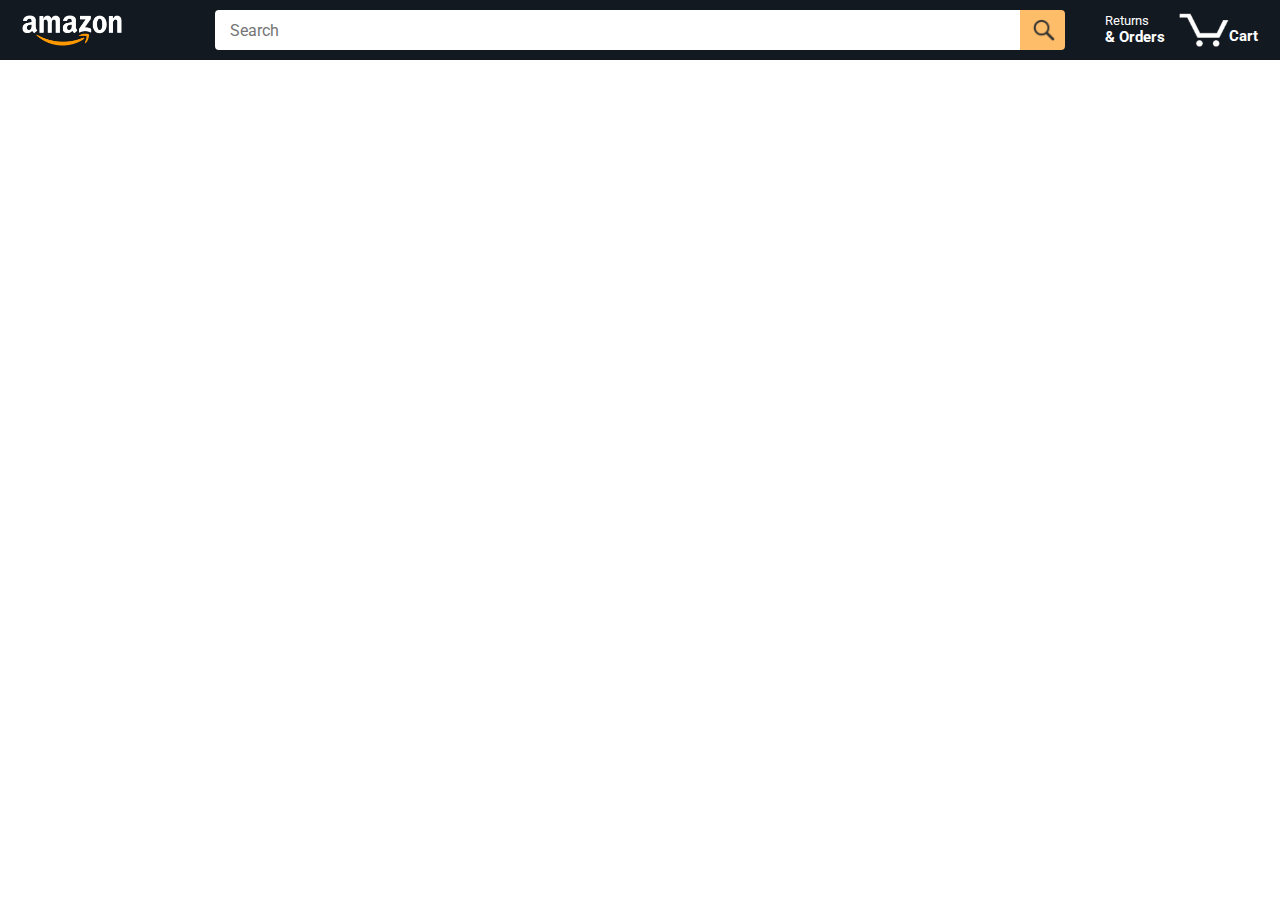
<file: index.html>
<!DOCTYPE html>
<html lang="en">
  <head>
    <title>Amazon Project</title>

    <!-- This code is needed for responsive design to work.
      (Responsive design = make the website look good on
      smaller screen sizes like a phone or a tablet). -->
    <meta name="viewport" content="width=device-width, initial-scale=1">

    <!-- Load a font called Roboto from Google Fonts. -->
    <link rel="preconnect" href="https://fonts.googleapis.com">
    <link rel="preconnect" href="https://fonts.gstatic.com" crossorigin>
    <link href="https://fonts.googleapis.com/css2?family=Roboto:wght@400;500;700&display=swap" rel="stylesheet">

    <!-- Here are the CSS files for this page. -->
    <link rel="stylesheet" href="styles/shared/general.css">
    <link rel="stylesheet" href="styles/shared/amazon-header.css">
    <link rel="stylesheet" href="styles/pages/amazon.css">
  </head>
  <body>
    <div class="amazon-header">
      <div class="amazon-header-left-section">
        <a href="index.html" class="header-link">
          <img class="amazon-logo"
            src="images/amazon-logo-white.png" alt="amazon_logo">
          <img class="amazon-mobile-logo"
            src="images/amazon-mobile-logo-white.png" alt="amazon_mobile_logo">
        </a>
      </div>

      <div class="amazon-header-middle-section">
          <input class="search-bar" type="text" placeholder="Search">
        <button class="search-button">
          <img class="search-icon" src="images/icons/search-icon.png" alt="">
        </button>
      </div>

      <div class="amazon-header-right-section">
        <a class="orders-link header-link" href="orders.html">
          <span class="returns-text">Returns</span>
          <span class="orders-text">& Orders</span>
        </a>

        <a class="cart-link header-link" href="checkout.html">
          <img class="cart-icon" src="images/icons/cart-icon.png" alt="">
          <div class="cart-quantity js-cart-no"></div>
          <div class="cart-text">Cart</div>
        </a>
      </div>
    </div>

    <!-- Using amazon.js to generate product lists -->
    <div class="main">
      <div class="products-grid js-products-grid">
      </div>
    </div>

    <script type="module" src = "scripts/amazon.js"></script>
  </body>
</html>
</file>
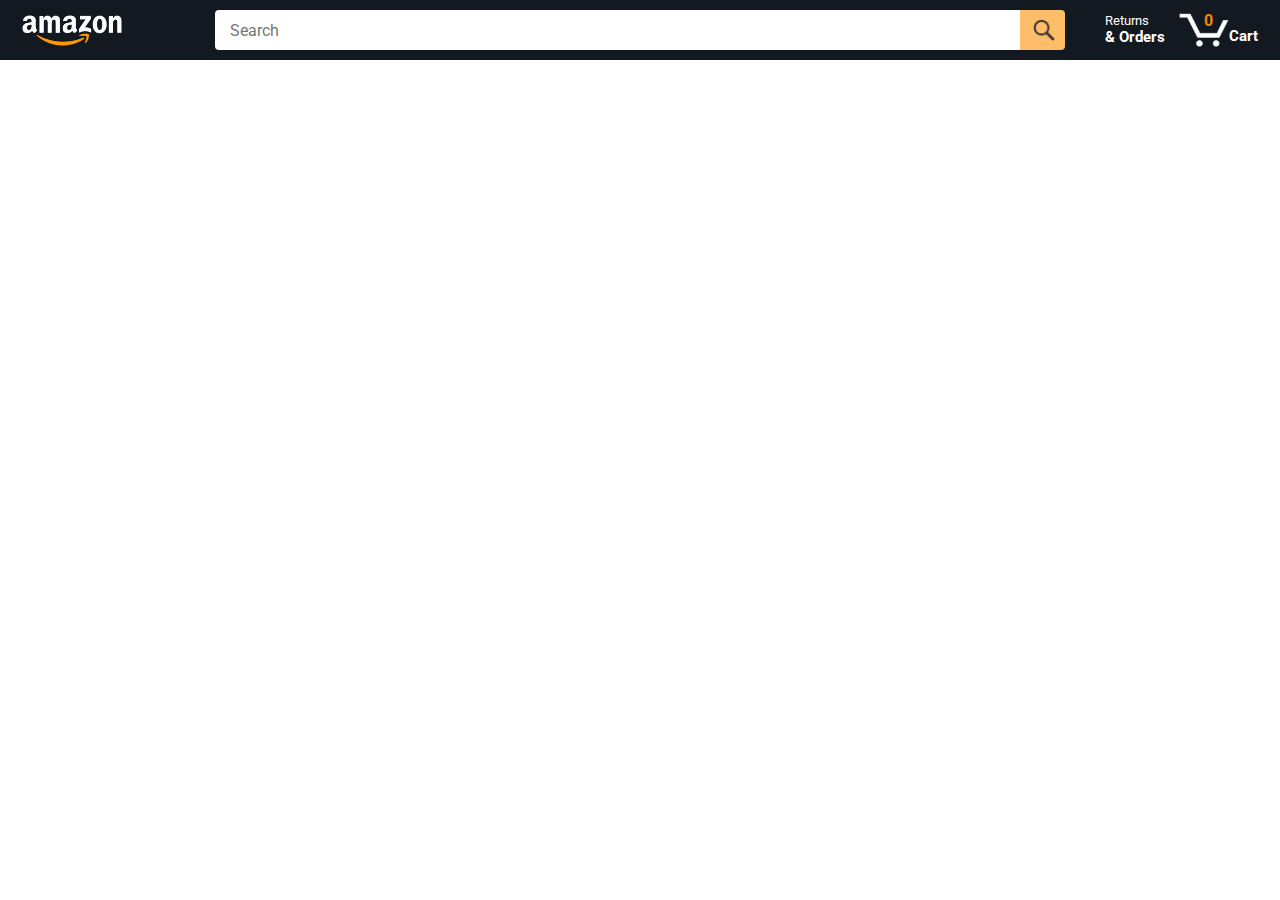
<file: amazon.html>
<!DOCTYPE html>
<html lang="en">
  <head>
    <title>Amazon Project</title>

    <!-- This code is needed for responsive design to work.
      (Responsive design = make the website look good on
      smaller screen sizes like a phone or a tablet). -->
    <meta name="viewport" content="width=device-width, initial-scale=1">

    <!-- Load a font called Roboto from Google Fonts. -->
    <link rel="preconnect" href="https://fonts.googleapis.com">
    <link rel="preconnect" href="https://fonts.gstatic.com" crossorigin>
    <link href="https://fonts.googleapis.com/css2?family=Roboto:wght@400;500;700&display=swap" rel="stylesheet">

    <!-- Here are the CSS files for this page. -->
    <link rel="stylesheet" href="styles/shared/general.css">
    <link rel="stylesheet" href="styles/shared/amazon-header.css">
    <link rel="stylesheet" href="styles/pages/amazon.css">
  </head>
  <body>
    <div class="amazon-header">
      <div class="amazon-header-left-section">
        <a href="amazon.html" class="header-link">
          <img class="amazon-logo"
            src="images/amazon-logo-white.png" alt="amazon_logo">
          <img class="amazon-mobile-logo"
            src="images/amazon-mobile-logo-white.png" alt="amazon_mobile_logo">
        </a>
      </div>

      <div class="amazon-header-middle-section">
          <input class="search-bar" type="text" placeholder="Search">
        <button class="search-button">
          <img class="search-icon" src="images/icons/search-icon.png" alt="">
        </button>
      </div>

      <div class="amazon-header-right-section">
        <a class="orders-link header-link" href="orders.html">
          <span class="returns-text">Returns</span>
          <span class="orders-text">& Orders</span>
        </a>

        <a class="cart-link header-link" href="checkout.html">
          <img class="cart-icon" src="images/icons/cart-icon.png" alt="">
          <div class="cart-quantity js-cart-no">0</div>
          <div class="cart-text">Cart</div>
        </a>
      </div>
    </div>

    <!-- Using amazon.js to generate product lists -->
    <div class="main">
      <div class="products-grid js-products-grid">
      </div>
    </div>

    <script type="module" src = "scripts/amazon.js"></script>
  </body>
</html>
</file>
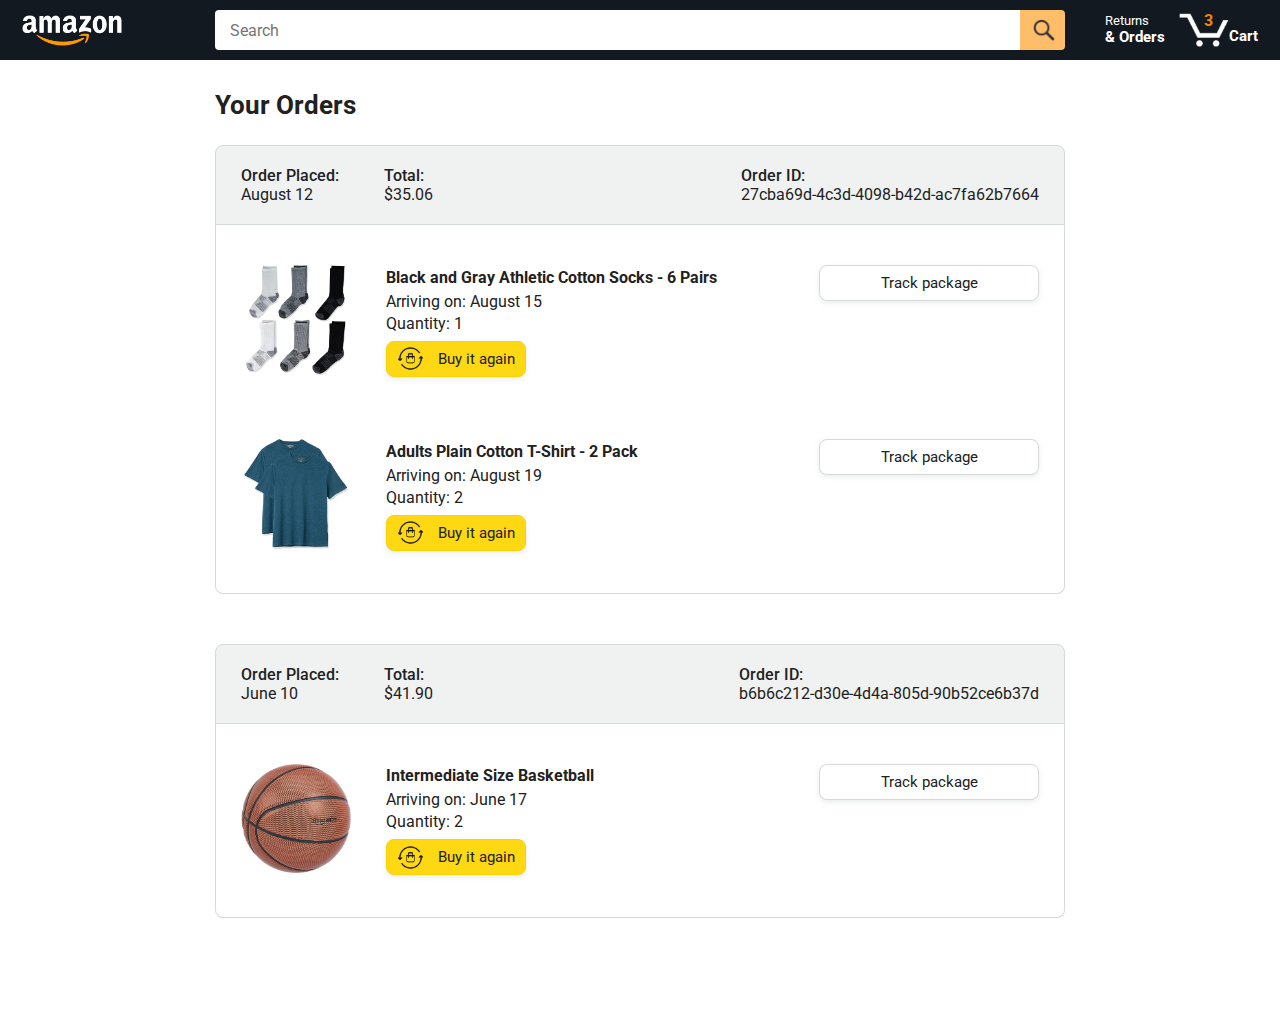
<file: orders.html>
<!DOCTYPE html>
<html>
  <head>
    <title>Orders</title>

    <!-- This code is needed for responsive design to work.
      (Responsive design = make the website look good on
      smaller screen sizes like a phone or a tablet). -->
    <meta name="viewport" content="width=device-width, initial-scale=1">

    <!-- Load a font called Roboto from Google Fonts. -->
    <link rel="preconnect" href="https://fonts.googleapis.com">
    <link rel="preconnect" href="https://fonts.gstatic.com" crossorigin>
    <link href="https://fonts.googleapis.com/css2?family=Roboto:wght@400;500;700&display=swap" rel="stylesheet">

    <!-- Here are the CSS files for this page. -->
    <link rel="stylesheet" href="styles/shared/general.css">
    <link rel="stylesheet" href="styles/shared/amazon-header.css">
    <link rel="stylesheet" href="styles/pages/orders.css">
  </head>
  <body>
    <div class="amazon-header">
      <div class="amazon-header-left-section">
        <a href="amazon.html" class="header-link">
          <img class="amazon-logo"
            src="images/amazon-logo-white.png">
          <img class="amazon-mobile-logo"
            src="images/amazon-mobile-logo-white.png">
        </a>
      </div>

      <div class="amazon-header-middle-section">
        <input class="search-bar" type="text" placeholder="Search">

        <button class="search-button">
          <img class="search-icon" src="images/icons/search-icon.png">
        </button>
      </div>

      <div class="amazon-header-right-section">
        <a class="orders-link header-link" href="orders.html">
          <span class="returns-text">Returns</span>
          <span class="orders-text">& Orders</span>
        </a>

        <a class="cart-link header-link" href="checkout.html">
          <img class="cart-icon" src="images/icons/cart-icon.png">
          <div class="cart-quantity">3</div>
          <div class="cart-text">Cart</div>
        </a>
      </div>
    </div>

    <div class="main">
      <div class="page-title">Your Orders</div>

      <div class="orders-grid">
        <div class="order-container">
          
          <div class="order-header">
            <div class="order-header-left-section">
              <div class="order-date">
                <div class="order-header-label">Order Placed:</div>
                <div>August 12</div>
              </div>
              <div class="order-total">
                <div class="order-header-label">Total:</div>
                <div>$35.06</div>
              </div>
            </div>

            <div class="order-header-right-section">
              <div class="order-header-label">Order ID:</div>
              <div>27cba69d-4c3d-4098-b42d-ac7fa62b7664</div>
            </div>
          </div>

          <div class="order-details-grid">
            <div class="product-image-container">
              <img src="images/products/athletic-cotton-socks-6-pairs.jpg">
            </div>

            <div class="product-details">
              <div class="product-name">
                Black and Gray Athletic Cotton Socks - 6 Pairs
              </div>
              <div class="product-delivery-date">
                Arriving on: August 15
              </div>
              <div class="product-quantity">
                Quantity: 1
              </div>
              <button class="buy-again-button button-primary">
                <img class="buy-again-icon" src="images/icons/buy-again.png">
                <span class="buy-again-message">Buy it again</span>
              </button>
            </div>

            <div class="product-actions">
              <a href="tracking.html">
                <button class="track-package-button button-secondary">
                  Track package
                </button>
              </a>
            </div>

            <div class="product-image-container">
              <img src="images/products/adults-plain-cotton-tshirt-2-pack-teal.jpg">
            </div>

            <div class="product-details">
              <div class="product-name">
                Adults Plain Cotton T-Shirt - 2 Pack
              </div>
              <div class="product-delivery-date">
                Arriving on: August 19
              </div>
              <div class="product-quantity">
                Quantity: 2
              </div>
              <button class="buy-again-button button-primary">
                <img class="buy-again-icon" src="images/icons/buy-again.png">
                <span class="buy-again-message">Buy it again</span>
              </button>
            </div>

            <div class="product-actions">
              <a href="tracking.html">
                <button class="track-package-button button-secondary">
                  Track package
                </button>
              </a>
            </div>
          </div>
        </div>

        <div class="order-container">

          <div class="order-header">
            <div class="order-header-left-section">
              <div class="order-date">
                <div class="order-header-label">Order Placed:</div>
                <div>June 10</div>
              </div>
              <div class="order-total">
                <div class="order-header-label">Total:</div>
                <div>$41.90</div>
              </div>
            </div>

            <div class="order-header-right-section">
              <div class="order-header-label">Order ID:</div>
              <div>b6b6c212-d30e-4d4a-805d-90b52ce6b37d</div>
            </div>
          </div>

          <div class="order-details-grid">
            <div class="product-image-container">
              <img src="images/products/intermediate-composite-basketball.jpg">
            </div>

            <div class="product-details">
              <div class="product-name">
                Intermediate Size Basketball
              </div>
              <div class="product-delivery-date">
                Arriving on: June 17
              </div>
              <div class="product-quantity">
                Quantity: 2
              </div>
              <button class="buy-again-button button-primary">
                <img class="buy-again-icon" src="images/icons/buy-again.png">
                <span class="buy-again-message">Buy it again</span>
              </button>
            </div>

            <div class="product-actions">
              <a href="tracking.html">
                <button class="track-package-button button-secondary">
                  Track package
                </button>
              </a>
            </div>
          </div>
        </div>
      </div>
    </div>
  </body>
</html>
</file>
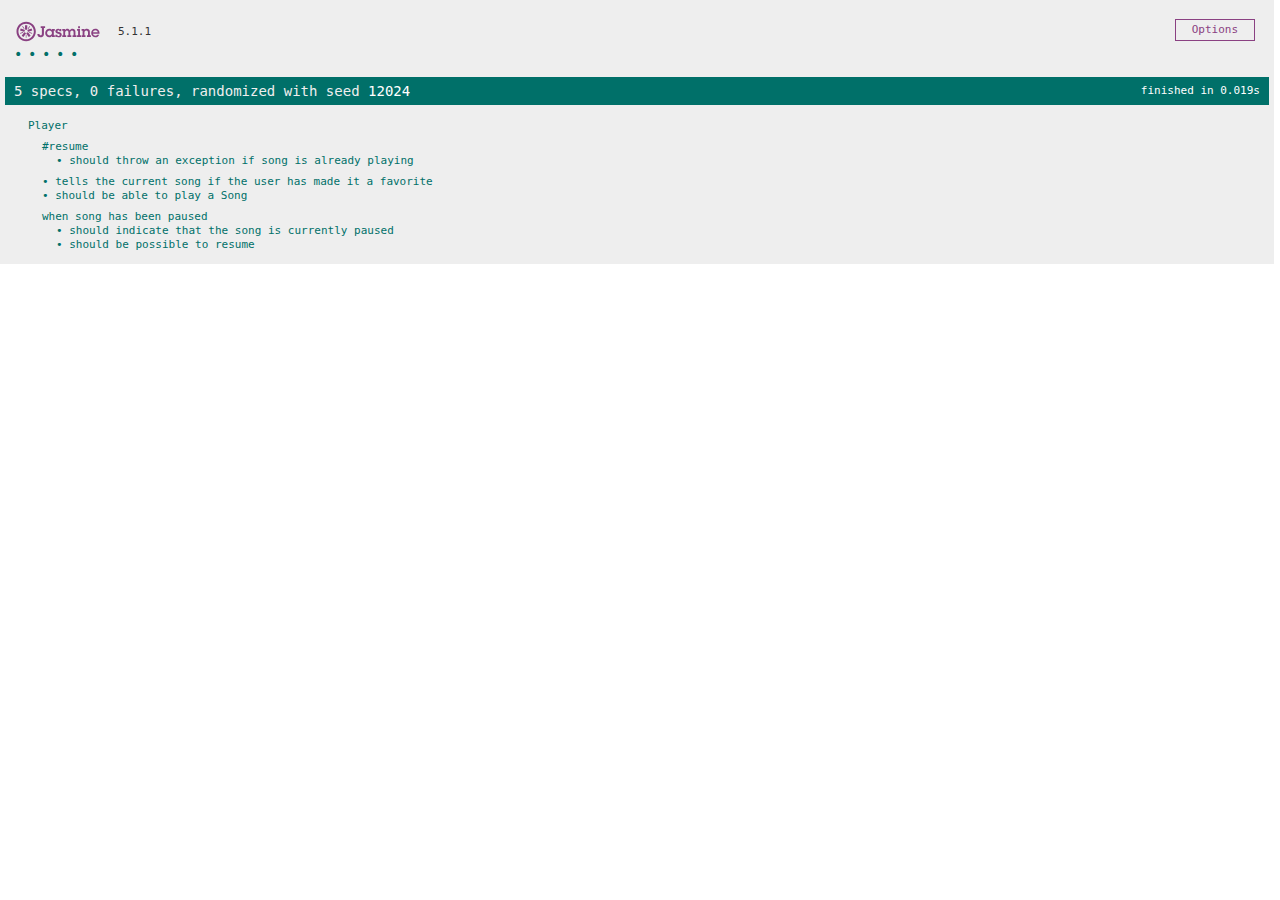
<file: test-jasmine/SpecRunner.html>
<!DOCTYPE html>
<html>
<head>
  <meta charset="utf-8">
  <title>Jasmine Spec Runner v5.1.1</title>

  <link rel="shortcut icon" type="image/png" href="lib/jasmine-5.1.1/jasmine_favicon.png">
  <link rel="stylesheet" href="lib/jasmine-5.1.1/jasmine.css">

  <script src="lib/jasmine-5.1.1/jasmine.js"></script>
  <script src="lib/jasmine-5.1.1/jasmine-html.js"></script>
  <script src="lib/jasmine-5.1.1/boot0.js"></script>
  <!-- optional: include a file here that configures the Jasmine env -->
  <script src="lib/jasmine-5.1.1/boot1.js"></script>

  <!-- include source files here... -->
  <script src="src/Player.js"></script>
  <script src="src/Song.js"></script>

  <!-- include spec files here... -->
  <script src="spec/SpecHelper.js"></script>
  <script src="spec/PlayerSpec.js"></script>

</head>

<body>
</body>
</html>
</file>
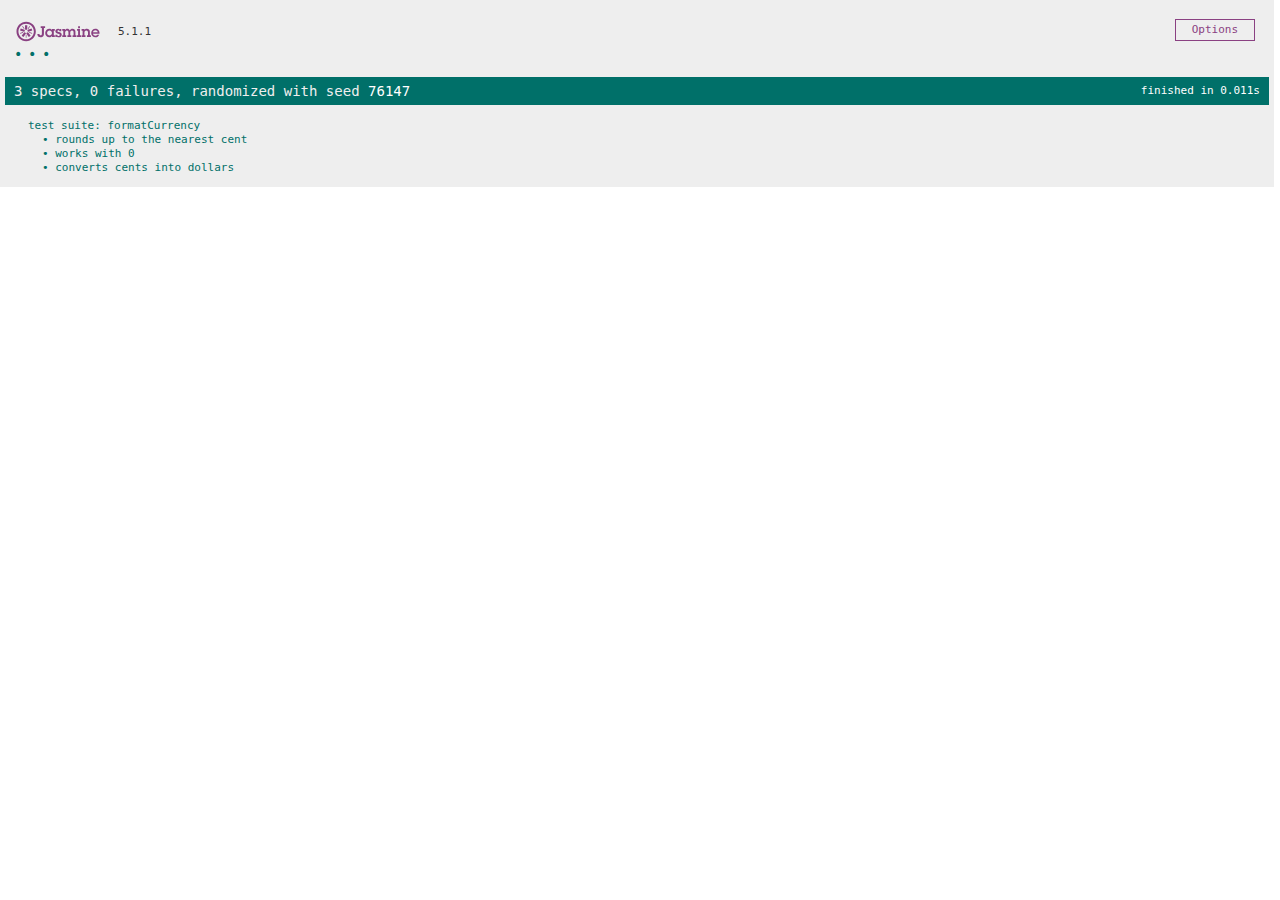
<file: test-jasmine/test.html>
<!DOCTYPE html>
<html>
<head>
  <meta charset="utf-8">
  <title>Jasmine Spec Runner v5.1.1</title>

  <link rel="shortcut icon" type="image/png" href="lib/jasmine-5.1.1/jasmine_favicon.png">
  <link rel="stylesheet" href="lib/jasmine-5.1.1/jasmine.css">

  <script src="lib/jasmine-5.1.1/jasmine.js"></script>
  <script src="lib/jasmine-5.1.1/jasmine-html.js"></script>
  <script src="lib/jasmine-5.1.1/boot0.js"></script>
  <!-- optional: include a file here that configures the Jasmine env -->
  <script src="lib/jasmine-5.1.1/boot1.js"></script>

  <script src = "moneyTest.js" type="module"></script>
</head>

<body>
</body>
</html>
</file>
<file: styles/shared/general.css>
body {
  font-family: Roboto, Arial;
  color: rgb(33, 33, 33);
  /* The <body> element has a default margin of 8px
     on all sides. This removes the default margins. */
  margin: 0;
}

/* <p> elements have a default margin on the top
   and bottom. This removes the default margins. */
p {
  margin: 0;
}

button {
  cursor: pointer;
}

select {
  cursor: pointer;
}

input, select, button {
  font-family: Roboto, Arial;
}

.button-primary {
  color: rgb(33, 33, 33);
  background-color: rgb(255, 216, 20);
  border: 1px solid rgb(252, 210, 0);
  border-radius: 8px;
  cursor: pointer;
  box-shadow: 0 2px 5px rgba(213, 217, 217, 0.5);
}

.button-primary:hover {
  background-color: rgb(247, 202, 0);
  border: 1px solid rgb(242, 194, 0);
}

.button-primary:active {
  background: rgb(255, 216, 20);
  border-color: rgb(252, 210, 0);
  box-shadow: none;
}

.button-secondary {
  color: rgb(33, 33, 33);
  background: white;
  border: 1px solid rgb(213, 217, 217);
  border-radius: 8px;
  cursor: pointer;
  box-shadow: 0 2px 5px rgba(213, 217, 217, 0.5);
}

.button-secondary:hover {
  background-color: rgb(247, 250, 250);
}

.button-secondary:active {
  background-color: rgb(237, 253, 255);
  box-shadow: none;
}

/* These styles will limit text to 2 lines. Anything
   beyond 2 lines will be replaced with "..."
   You can find this code by using an A.I. tool or by
   searching in Google.
   https://css-tricks.com/almanac/properties/l/line-clamp/ */
.limit-text-to-2-lines {
  display: -webkit-box;
  -webkit-line-clamp: 2;
  -webkit-box-orient: vertical;
  overflow: hidden;
}

.link-primary {
  color: rgb(1, 124, 182);
  cursor: pointer;
}

.link-primary:hover {
  color: rgb(196, 80, 0);
}

/* Styles for dropdown selectors. */
select {
  color: rgb(33, 33, 33);
  background-color: rgb(240, 240, 240);
  border: 1px solid rgb(213, 217, 217);
  border-radius: 8px;
  padding: 3px 5px;
  font-size: 15px;
  cursor: pointer;
  box-shadow: 0 2px 5px rgba(213, 217, 217, 0.5);
}

select:focus,
input:focus {
  outline: 2px solid rgb(255, 153, 0);
}
</file>
<file: styles/shared/amazon-header.css>
.amazon-header {
  background-color: rgb(19, 25, 33);
  color: white;
  padding-left: 15px;
  padding-right: 15px;

  display: flex;
  align-items: center;
  justify-content: space-between;

  position: fixed;
  top: 0;
  left: 0;
  right: 0;
  height: 60px;
}

.amazon-header-left-section {
  width: 180px;
}

@media (max-width: 800px) {
  .amazon-header-left-section {
    width: unset;
  }
}

.header-link {
  display: inline-block;
  padding: 6px;
  border-radius: 2px;
  cursor: pointer;
  text-decoration: none;
  border: 1px solid rgba(0, 0, 0, 0);
}

.header-link:hover {
  border: 1px solid white;
}

.amazon-logo {
  width: 100px;
  margin-top: 5px;
}

.amazon-mobile-logo {
  display: none;
}

@media (max-width: 575px) {
  .amazon-logo {
    display: none;
  }

  .amazon-mobile-logo {
    display: block;
    height: 35px;
    margin-top: 5px;
  }
}

.amazon-header-middle-section {
  flex: 1;
  max-width: 850px;
  margin-left: 10px;
  margin-right: 10px;
  display: flex;
}

.search-bar {
  flex: 1;
  width: 0;
  font-size: 16px;
  height: 38px;
  padding-left: 15px;
  border: none;
  border-top-left-radius: 4px;
  border-bottom-left-radius: 4px;
  border-top-right-radius: 0;
  border-bottom-right-radius: 0;
}

.search-button {
  background-color: rgb(254, 189, 105);
  border: none;
  width: 45px;
  height: 40px;
  border-top-right-radius: 4px;
  border-bottom-right-radius: 4px;
  flex-shrink: 0;
}

.search-icon {
  height: 22px;
  margin-left: 2px;
  margin-top: 3px;
}

.amazon-header-right-section {
  width: 180px;
  flex-shrink: 0;
  display: flex;
  justify-content: end;
}

.orders-link {
  color: white;
}

.returns-text {
  display: block;
  font-size: 13px;
}

.orders-text {
  display: block;
  font-size: 15px;
  font-weight: 700;
}

.cart-link {
  color: white;
  display: flex;
  align-items: center;
  position: relative;
}

.cart-icon {
  width: 50px;
}

.cart-text {
  margin-top: 12px;
  font-size: 15px;
  font-weight: 700;
}

.cart-quantity {
  color: rgb(240, 136, 4);
  font-size: 16px;
  font-weight: 700;

  position: absolute;
  top: 4px;
  left: 22px;
  
  width: 26px;
  text-align: center;
}
</file>
<file: styles/pages/amazon.css>
.main {
  margin-top: 60px;
}

.products-grid {
  display: grid;

  /* - In CSS Grid, 1fr means a column will take up the
       remaining space in the grid.
     - If we write 1fr 1fr ... 1fr; 8 times, this will
       divide the grid into 8 columns, each taking up an
       equal amount of the space.
     - repeat(8, 1fr); is a shortcut for repeating "1fr"
       8 times (instead of typing out "1fr" 8 times).
       repeat(...) is a special property that works with
       display: grid; */
  grid-template-columns: repeat(8, 1fr);
}

/* @media is used to create responsive design (making the
   website look good on any screen size). This @media
   means when the screen width is 2000px or less, we
   will divide the grid into 7 columns instead of 8. */
@media (max-width: 2000px) {
  .products-grid {
    grid-template-columns: repeat(7, 1fr);
  }
}

/* This @media means when the screen width is 1600px or
   less, we will divide the grid into 6 columns. */
@media (max-width: 1600px) {
  .products-grid {
    grid-template-columns: repeat(6, 1fr);
  }
}

@media (max-width: 1300px) {
  .products-grid {
    grid-template-columns: repeat(5, 1fr);
  }
}

@media (max-width: 1000px) {
  .products-grid {
    grid-template-columns: repeat(4, 1fr);
  }
}

@media (max-width: 800px) {
  .products-grid {
    grid-template-columns: repeat(3, 1fr);
  }
}

@media (max-width: 575px) {
  .products-grid {
    grid-template-columns: repeat(2, 1fr);
  }
}

@media (max-width: 450px) {
  .products-grid {
    grid-template-columns: 1fr;
  }
}

.product-container {
  padding-top: 40px;
  padding-bottom: 25px;
  padding-left: 25px;
  padding-right: 25px;

  border-right: 1px solid rgb(231, 231, 231);
  border-bottom: 1px solid rgb(231, 231, 231);

  display: flex;
  flex-direction: column;
}

.product-image-container {
  display: flex;
  justify-content: center;
  align-items: center;

  height: 180px;
  margin-bottom: 20px;
}

.product-image {
  /* Images will overflow their container by default. To
    prevent this, we set max-width and max-height to 100%
    so they stay inside their container. */
  max-width: 100%;
  max-height: 100%;
}

.product-name {
  height: 40px;
  margin-bottom: 5px;
}

.product-rating-container {
  display: flex;
  align-items: center;
  margin-bottom: 10px;
}

.product-rating-stars {
  width: 100px;
  margin-right: 6px;
}

.product-rating-count {
  color: rgb(1, 124, 182);
  cursor: pointer;
  margin-top: 3px;
}

.product-price {
  font-weight: 700;
  margin-bottom: 10px;
}

.product-quantity-container {
  margin-bottom: 17px;
}

.product-spacer {
  flex: 1;
}

.added-to-cart {
  color: rgb(6, 125, 98);
  font-size: 16px;

  display: flex;
  align-items: center;
  margin-bottom: 8px;

  /* At first, the "Added to cart" message will
     be invisible. Use JavaScript to change the
     opacity and make it visible. */
  opacity: 0;
}

.added-to-cart img {
  height: 20px;
  margin-right: 5px;
}

.add-to-cart-button {
  width: 100%;
  padding: 8px;
  border-radius: 50px;
}
</file>
<file: styles/pages/orders.css>
.main {
  max-width: 850px;
  margin-top: 90px;
  margin-bottom: 100px;
  padding-left: 20px;
  padding-right: 20px;

  /* margin-left: auto;
     margin-right auto;
     Is a trick for centering an element horizontally
     without needing a container. */
  margin-left: auto;
  margin-right: auto;
}

.page-title {
  font-weight: 700;
  font-size: 26px;
  margin-bottom: 25px;
}

.orders-grid {
  display: grid;
  grid-template-columns: 1fr;
  row-gap: 50px;
}

.order-header {
  background-color: rgb(240, 242, 242);
  border: 1px solid rgb(213, 217, 217);

  display: flex;
  align-items: center;
  justify-content: space-between;

  padding: 20px 25px;
  border-top-left-radius: 8px;
  border-top-right-radius: 8px;
}

.order-header-left-section {
  display: flex;
  flex-shrink: 0;
}

.order-header-label {
  font-weight: 500;
}

.order-date,
.order-total {
  margin-right: 45px;
}

.order-header-right-section {
  flex-shrink: 1;
}

@media (max-width: 575px) {
  .order-header {
    flex-direction: column;
    align-items: start;
    line-height: 23px;
    padding: 15px;
  }

  .order-header-left-section {
    flex-direction: column;
  }

  .order-header-label {
    margin-right: 5px;
  }

  .order-date,
  .order-total {
    display: grid;
    grid-template-columns: auto 1fr;
    margin-right: 0;
  }

  .order-header-right-section {
    display: grid;
    grid-template-columns: auto 1fr;
  }
}

.order-details-grid {
  padding: 40px 25px;
  border: 1px solid rgb(213, 217, 217);
  border-top: none;
  border-bottom-left-radius: 8px;
  border-bottom-right-radius: 8px;

  display: grid;
  grid-template-columns: 110px 1fr 220px;
  column-gap: 35px;
  row-gap: 60px;
  align-items: center;
}

@media (max-width: 800px) {
  .order-details-grid {
    grid-template-columns: 110px 1fr;
    row-gap: 0;
    padding-bottom: 8px;
  }
}

@media (max-width: 450px) {
  .order-details-grid {
    grid-template-columns: 1fr;
  }
}

.product-image-container {
  text-align: center;
}

.product-image-container img {
  max-width: 110px;
  max-height: 110px;
}

.product-name {
  font-weight: 700;
  margin-bottom: 5px;
}

.product-delivery-date {
  margin-bottom: 3px;
}

.product-quantity {
  margin-bottom: 8px;
}

.buy-again-button {
  font-size: 15px;
  width: 140px;
  height: 36px;
  border-radius: 8px;

  display: flex;
  align-items: center;
  justify-content: center;
}

.buy-again-icon {
  width: 25px;
  margin-right: 15px;
}

.product-actions {
  align-self: start;
}

.track-package-button {
  width: 100%;
  font-size: 15px;
  padding: 8px;
}

@media (max-width: 800px) {
  .buy-again-button {
    margin-bottom: 10px;
  }

  .product-actions {
    /* grid-column: 2 means this element will be placed
       in column 2 in the grid. (Normally, the column that
       an element is placed in is determined by the order
       of the elements in the HTML. grid-column overrides
       this default ordering). */
    grid-column: 2;
    margin-bottom: 30px;
  }

  .track-package-button {
    width: 140px;
  }
}

@media (max-width: 450px) {
  .product-image-container {
    text-align: center;
    margin-bottom: 25px;
  }

  .product-image-container img {
    max-width: 150px;
    max-height: 150px;
  }

  .product-name {
    margin-bottom: 10px;
  }

  .product-quantity {
    margin-bottom: 15px;
  }

  .buy-again-button {
    width: 100%;
    margin-bottom: 15px;
  }

  .product-actions {
    /* grid-column: auto; undos grid-column: 2; from above.
       This element will now be placed in its normal column
       in the grid. */
    grid-column: auto;
    margin-bottom: 70px;
  }

  .track-package-button {
    width: 100%;
    padding: 12px;
  }
}
</file>
<file: test-jasmine/lib/jasmine-5.1.1/jasmine.css>
@charset "UTF-8";
body {
  overflow-y: scroll;
}

.jasmine_html-reporter {
  width: 100%;
  background-color: #eee;
  padding: 5px;
  margin: -8px;
  font-size: 11px;
  font-family: Monaco, "Lucida Console", monospace;
  line-height: 14px;
  color: #333;
}
.jasmine_html-reporter a {
  text-decoration: none;
}
.jasmine_html-reporter a:hover {
  text-decoration: underline;
}
.jasmine_html-reporter p, .jasmine_html-reporter h1, .jasmine_html-reporter h2, .jasmine_html-reporter h3, .jasmine_html-reporter h4, .jasmine_html-reporter h5, .jasmine_html-reporter h6 {
  margin: 0;
  line-height: 14px;
}
.jasmine_html-reporter .jasmine-banner,
.jasmine_html-reporter .jasmine-symbol-summary,
.jasmine_html-reporter .jasmine-summary,
.jasmine_html-reporter .jasmine-result-message,
.jasmine_html-reporter .jasmine-spec .jasmine-description,
.jasmine_html-reporter .jasmine-spec-detail .jasmine-description,
.jasmine_html-reporter .jasmine-alert .jasmine-bar,
.jasmine_html-reporter .jasmine-stack-trace {
  padding-left: 9px;
  padding-right: 9px;
}
.jasmine_html-reporter .jasmine-banner {
  position: relative;
}
.jasmine_html-reporter .jasmine-banner .jasmine-title {
  background: url("[data-uri]") no-repeat;
  background: url("[data-uri]") no-repeat, none;
  background-size: 100%;
  display: block;
  float: left;
  width: 90px;
  height: 25px;
}
.jasmine_html-reporter .jasmine-banner .jasmine-version {
  margin-left: 14px;
  position: relative;
  top: 6px;
}
.jasmine_html-reporter #jasmine_content {
  position: fixed;
  right: 100%;
}
.jasmine_html-reporter .jasmine-banner {
  margin-top: 14px;
}
.jasmine_html-reporter .jasmine-duration {
  color: #fff;
  float: right;
  line-height: 28px;
  padding-right: 9px;
}
.jasmine_html-reporter .jasmine-symbol-summary {
  overflow: hidden;
  margin: 14px 0;
}
.jasmine_html-reporter .jasmine-symbol-summary li {
  display: inline-block;
  height: 10px;
  width: 14px;
  font-size: 16px;
}
.jasmine_html-reporter .jasmine-symbol-summary li.jasmine-passed {
  font-size: 14px;
}
.jasmine_html-reporter .jasmine-symbol-summary li.jasmine-passed:before {
  color: #007069;
  content: "•";
}
.jasmine_html-reporter .jasmine-symbol-summary li.jasmine-failed {
  line-height: 9px;
}
.jasmine_html-reporter .jasmine-symbol-summary li.jasmine-failed:before {
  color: #ca3a11;
  content: "×";
  font-weight: bold;
  margin-left: -1px;
}
.jasmine_html-reporter .jasmine-symbol-summary li.jasmine-excluded {
  font-size: 14px;
}
.jasmine_html-reporter .jasmine-symbol-summary li.jasmine-excluded:before {
  color: #bababa;
  content: "•";
}
.jasmine_html-reporter .jasmine-symbol-summary li.jasmine-excluded-no-display {
  font-size: 14px;
  display: none;
}
.jasmine_html-reporter .jasmine-symbol-summary li.jasmine-pending {
  line-height: 17px;
}
.jasmine_html-reporter .jasmine-symbol-summary li.jasmine-pending:before {
  color: #ba9d37;
  content: "*";
}
.jasmine_html-reporter .jasmine-symbol-summary li.jasmine-empty {
  font-size: 14px;
}
.jasmine_html-reporter .jasmine-symbol-summary li.jasmine-empty:before {
  color: #ba9d37;
  content: "•";
}
.jasmine_html-reporter .jasmine-run-options {
  float: right;
  margin-right: 5px;
  border: 1px solid #8a4182;
  color: #8a4182;
  position: relative;
  line-height: 20px;
}
.jasmine_html-reporter .jasmine-run-options .jasmine-trigger {
  cursor: pointer;
  padding: 8px 16px;
}
.jasmine_html-reporter .jasmine-run-options .jasmine-payload {
  position: absolute;
  display: none;
  right: -1px;
  border: 1px solid #8a4182;
  background-color: #eee;
  white-space: nowrap;
  padding: 4px 8px;
}
.jasmine_html-reporter .jasmine-run-options .jasmine-payload.jasmine-open {
  display: block;
}
.jasmine_html-reporter .jasmine-bar {
  line-height: 28px;
  font-size: 14px;
  display: block;
  color: #eee;
}
.jasmine_html-reporter .jasmine-bar.jasmine-failed, .jasmine_html-reporter .jasmine-bar.jasmine-errored {
  background-color: #ca3a11;
  border-bottom: 1px solid #eee;
}
.jasmine_html-reporter .jasmine-bar.jasmine-passed {
  background-color: #007069;
}
.jasmine_html-reporter .jasmine-bar.jasmine-incomplete {
  background-color: #bababa;
}
.jasmine_html-reporter .jasmine-bar.jasmine-skipped {
  background-color: #bababa;
}
.jasmine_html-reporter .jasmine-bar.jasmine-warning {
  margin-top: 14px;
  margin-bottom: 14px;
  background-color: #ba9d37;
  color: #333;
}
.jasmine_html-reporter .jasmine-bar.jasmine-menu {
  background-color: #fff;
  color: #000;
}
.jasmine_html-reporter .jasmine-bar.jasmine-menu a {
  color: blue;
  text-decoration: underline;
}
.jasmine_html-reporter .jasmine-bar a {
  color: white;
}
.jasmine_html-reporter.jasmine-spec-list .jasmine-bar.jasmine-menu.jasmine-failure-list,
.jasmine_html-reporter.jasmine-spec-list .jasmine-results .jasmine-failures {
  display: none;
}
.jasmine_html-reporter.jasmine-failure-list .jasmine-bar.jasmine-menu.jasmine-spec-list,
.jasmine_html-reporter.jasmine-failure-list .jasmine-summary {
  display: none;
}
.jasmine_html-reporter .jasmine-results {
  margin-top: 14px;
}
.jasmine_html-reporter .jasmine-summary {
  margin-top: 14px;
}
.jasmine_html-reporter .jasmine-summary ul {
  list-style-type: none;
  margin-left: 14px;
  padding-top: 0;
  padding-left: 0;
}
.jasmine_html-reporter .jasmine-summary ul.jasmine-suite {
  margin-top: 7px;
  margin-bottom: 7px;
}
.jasmine_html-reporter .jasmine-summary li.jasmine-passed a {
  color: #007069;
}
.jasmine_html-reporter .jasmine-summary li.jasmine-failed a {
  color: #ca3a11;
}
.jasmine_html-reporter .jasmine-summary li.jasmine-empty a {
  color: #ba9d37;
}
.jasmine_html-reporter .jasmine-summary li.jasmine-pending a {
  color: #ba9d37;
}
.jasmine_html-reporter .jasmine-summary li.jasmine-excluded a {
  color: #bababa;
}
.jasmine_html-reporter .jasmine-specs li.jasmine-passed a:before {
  content: "• ";
}
.jasmine_html-reporter .jasmine-specs li.jasmine-failed a:before {
  content: "× ";
}
.jasmine_html-reporter .jasmine-specs li.jasmine-empty a:before {
  content: "* ";
}
.jasmine_html-reporter .jasmine-specs li.jasmine-pending a:before {
  content: "• ";
}
.jasmine_html-reporter .jasmine-specs li.jasmine-excluded a:before {
  content: "• ";
}
.jasmine_html-reporter .jasmine-description + .jasmine-suite {
  margin-top: 0;
}
.jasmine_html-reporter .jasmine-suite {
  margin-top: 14px;
}
.jasmine_html-reporter .jasmine-suite a {
  color: #333;
}
.jasmine_html-reporter .jasmine-failures .jasmine-spec-detail {
  margin-bottom: 28px;
}
.jasmine_html-reporter .jasmine-failures .jasmine-spec-detail .jasmine-description {
  background-color: #ca3a11;
  color: white;
}
.jasmine_html-reporter .jasmine-failures .jasmine-spec-detail .jasmine-description a {
  color: white;
}
.jasmine_html-reporter .jasmine-result-message {
  padding-top: 14px;
  color: #333;
  white-space: pre-wrap;
}
.jasmine_html-reporter .jasmine-result-message span.jasmine-result {
  display: block;
}
.jasmine_html-reporter .jasmine-stack-trace {
  margin: 5px 0 0 0;
  max-height: 224px;
  overflow: auto;
  line-height: 18px;
  color: #666;
  border: 1px solid #ddd;
  background: white;
  white-space: pre;
}
.jasmine_html-reporter .jasmine-expander a {
  display: block;
  margin-left: 14px;
  color: blue;
  text-decoration: underline;
}
.jasmine_html-reporter .jasmine-expander-contents {
  display: none;
}
.jasmine_html-reporter .jasmine-expanded {
  padding-bottom: 10px;
}
.jasmine_html-reporter .jasmine-expanded .jasmine-expander-contents {
  display: block;
  margin-left: 14px;
  padding: 5px;
}
.jasmine_html-reporter .jasmine-debug-log {
  margin: 5px 0 0 0;
  padding: 5px;
  color: #666;
  border: 1px solid #ddd;
  background: white;
}
.jasmine_html-reporter .jasmine-debug-log table {
  border-spacing: 0;
}
.jasmine_html-reporter .jasmine-debug-log table, .jasmine_html-reporter .jasmine-debug-log th, .jasmine_html-reporter .jasmine-debug-log td {
  border: 1px solid #ddd;
}
</file>
